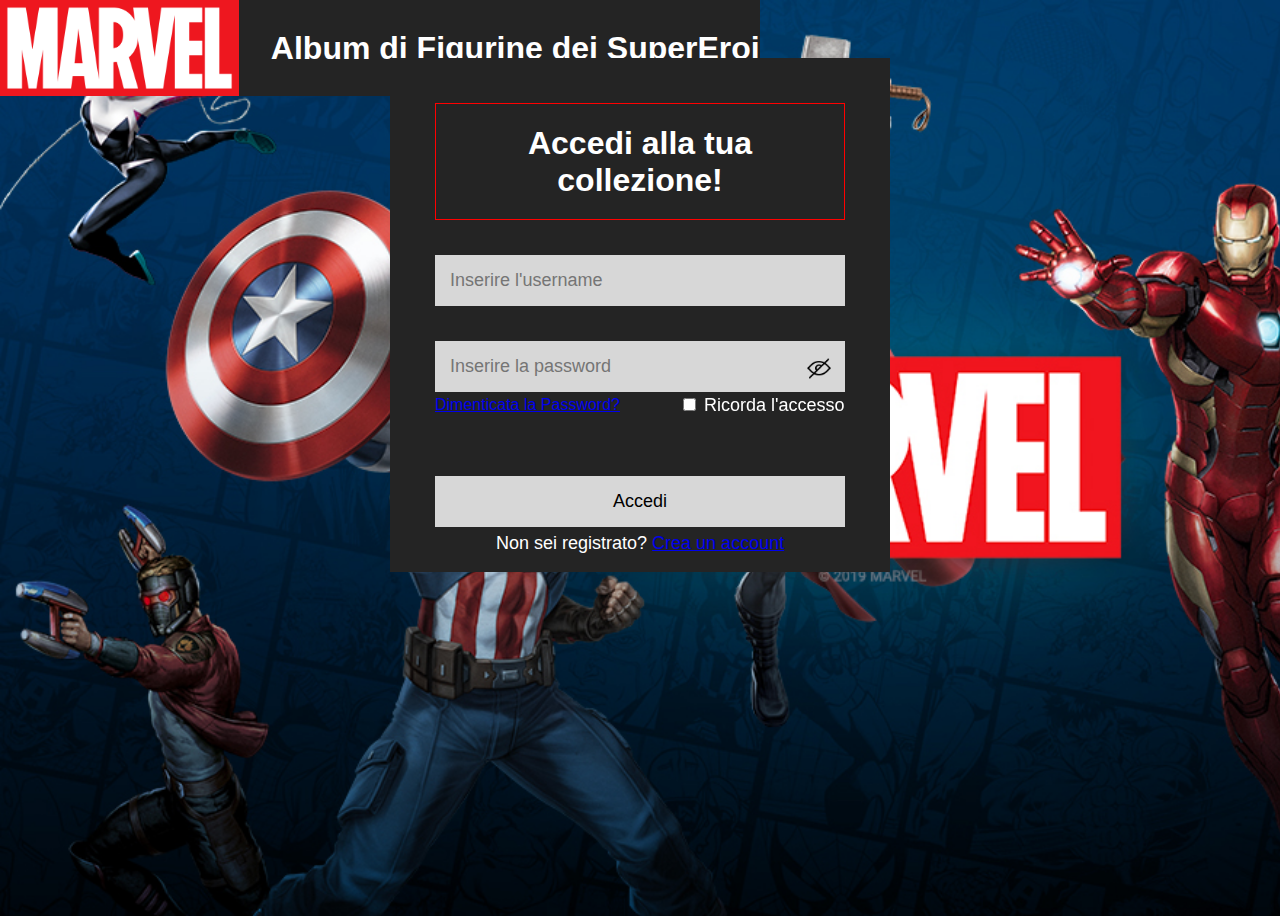
<file: html/login.html>
<!doctype html>
    <html lang="en">
	    <head>
		    <meta charset="utf-8">
		    <meta name="viewport" content="width=device-width, initial-scale=1">
		    <title>Apri l'Album!</title>
		    <link rel="stylesheet" href="../css/login.css">
		    <script src="../js/login.js"></script>
	    </head>

        <body>
			<header id = "header">
				<img src="../img/Marvel_Logo.png" alt= "Logo Marvel" id = "logo"></img>
					<div id = "title"> Album di Figurine dei SuperEroi</div>
			</header>
			
			<!-- Creo un div dove inserire le due form -->
			<div id="contenitoreLogin">

				<!--Creo la form di login-->
				<form id= "login" method="post" action="index.html" onsubmit="return verifica()">
					<h1 id ="titoloLogin"> Accedi alla tua collezione! </h1>
					<input id="username" type="text" placeholder="Inserire l'username" required/>
					<input id="password" type="password" placeholder="Inserire la password" required/>
					<a href="#" id="passDimenticata">Dimenticata la Password?</a>
						<img id="passEye" src="../img/passEye.png" onclick="mostraPW()"></img>
					<div id="rememberMe"><input type="checkbox" > Ricorda l'accesso </input></div>
					<button type="submit">Accedi</button>
					<p class="messaggio">Non sei registrato? <a href="#" onclick="registrati()">Crea un account</a></p>
    			</form>

				<!--Creo la form di registrazione-->
				<form id= "registrati" method="post" action="index.html" onsubmit=" return registra()">
					<h1 id ="titoloLogin"> Crea una tua collezione! </h1>
					<input id="mailRegis" type="email" placeholder="Inserire una e-mail valida" required/>
					<input id="usernameRegis" type="text" placeholder="Inserire l'username" required/>
					<input id="passwordRegis" type="password" placeholder="Inserire la password" required/>
					<input id="passwordRipetuto" type="password" placeholder="Inserire nuovamente la password" required/>
					<input id="eroePreferito" type="text" placeholder="Indica il tuo Eroe preferito" required/>
					<img id="passEyeRegis" src="../img/passEye.png" onclick="mostraPWReg()"></img>
					<button type="submit">Registrati!</button>
					<p class="messaggio">Sei già registrato? <a href="#" onclick="passaLogin()">Effettua l'accesso!</a></p>
				</form>

			</div>
        </body>
    </html>
</file>
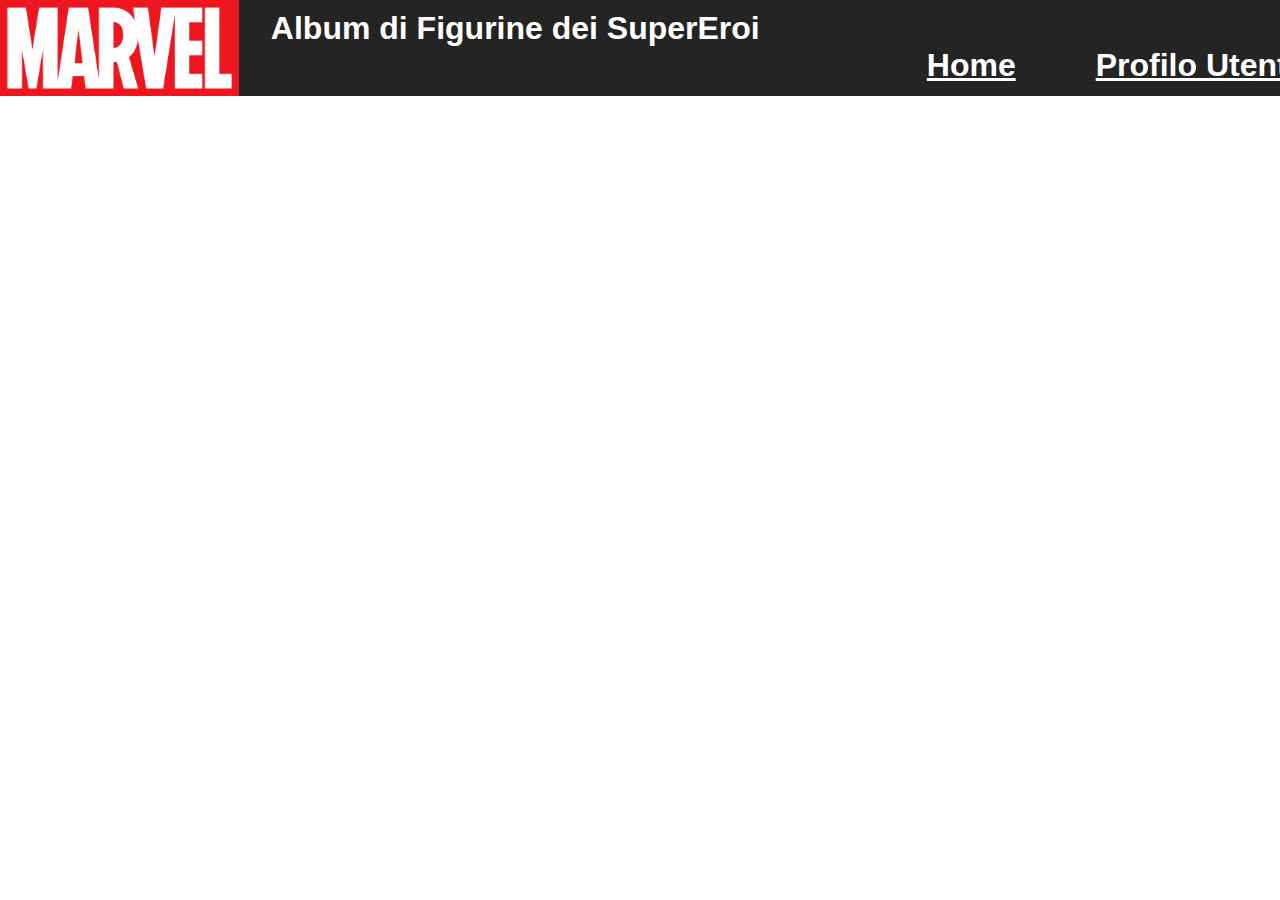
<file: html/navbar.html>
<!doctype html>
<html lang="en">
	<head>
		<meta charset="utf-8">
		<meta name="viewport" content="width=device-width, initial-scale=1">
		<title>Bootstrap demo</title>
		<link rel="stylesheet" href="../css/navbar.css">
	</head>

    <body>
        <header id = "header">
            <img src="../img/Marvel_Logo.png" alt= "Logo Marvel" id = "logo"></img>
                <div id = "title"> Album di Figurine dei SuperEroi
                    <div class="menu_header">
                        <a href="#">Home</a>
                        <a href="#">Profilo Utente</a>
                        <a href="#">Negozio</a>
                        <p type="text" id="crediti" readonly>100000
                            <img src="../img/Currency.png" alt = "Currency" id = "currency"></img>
                        </p>
                    </div>
                </div>
        </header> 
    </body>
</file>
<file: css/login.css>
*{
    box-sizing: border-box;
    font-family: 'roboto', sans-serif;
}

#header{
    display: flex;
    background: #242424;
    height: 6em;
    position: fixed;
    top:0;
    left: 0;
    flex-basis: 100%;
}

#logo{
    left:1em;
    top: 1em;
}

#title{
    margin-top:auto;
    margin-bottom: auto;
    margin-left: 1em;
    font-size:xx-large;
    font-weight: bold;
    color:white;
}

body {
    background-image: url("../img/marvelSite1200x630.jpg");
    background-size:cover;
    position: relative;
    min-height: 100vh;
    overflow: hidden;
    color:white;
}

#contenitoreLogin {
    background-color: #242424;
    position: absolute;
    width: 500px;
    height: fit-content;
    top:50%;
    left: 50%;
    margin-top: -400px;
    margin-left: -250px;
}

form {
    padding: 45px;
}

#titoloLogin {
    background-color: #242424;
    margin: 0;
    padding: 5%;
    border: 1px solid red;
    text-align: center;
}

#username {
    position: relative;
    background: rgb(215, 215, 215);
    width: 100%;
    border: 0;
    top: 15px;
    margin-top: 20px;
    margin-bottom: 20px;
    padding: 15px;
    font-size: 18px;
}

#password {
    position: relative;
    background: rgb(215, 215, 215);
    width: 100%;
    border: 0;
    top: 10px;
    margin-top: 20px;
    margin-bottom: 20px;
    padding: 15px;
    font-size: 18px;
}

#passEye {
    position: relative;
    width: 12%;
    left: 170px;
    top: -58px;
  }

#passDimenticata {
    position:relative;
    bottom: 41px;
}

.messaggio {
    position:absolute;
    font-size: 18px;
    bottom:0;
    left:106px;
}

#rememberMe {
    font-size: 18px;
    position: relative;
    bottom: 1px;
    margin-right: 4px;
    vertical-align: middle;
    bottom: 60px;
    left: 244px;
}

button {
    position: relative;
    display: block;
    width: 100%;
    font-size: 18px;
    background: rgb(215, 215, 215);
    padding: 15px;
    margin-bottom: 0px;
    border: none;
    cursor: pointer;
}

button:hover {
    opacity: 0.7;
}

#registrati {
    display: none;
}

#mailRegis {
    position: relative;
    background: rgb(215, 215, 215);
    width: 100%;
    border: 0;
    top: 15px;
    margin-top: 20px;
    margin-bottom: 20px;
    padding: 15px;
    font-size: 18px;
}

#usernameRegis {
    position: relative;
    background: rgb(215, 215, 215);
    width: 100%;
    border: 0;
    top: 15px;
    margin-top: 20px;
    margin-bottom: 20px;
    padding: 15px;
    font-size: 18px;
}


#passwordRegis {
    position: relative;
    background: rgb(215, 215, 215);
    width: 100%;
    border: 0;
    top: 15px;
    margin-top: 20px;
    margin-bottom: 20px;
    padding: 15px;
    font-size: 18px;
}

#passEyeRegis {
    position: relative;
    width: 12%;
    top: -235px;
    left: 357px;
}

#passwordRipetuto {
    position: relative;
    background: rgb(215, 215, 215);
    width: 100%;
    border: 0;
    top: 15px;
    margin-top: 20px;
    margin-bottom: 20px;
    padding: 15px;
    font-size: 18px;
}

#eroePreferito {
    position: relative;
    background: rgb(215, 215, 215);
    width: 100%;
    border: 0;
    top: 15px;
    margin-top: 20px;
    margin-bottom: 20px;
    padding: 15px;
    font-size: 18px;
}
</file>
<file: css/navbar.css>
*{
    margin: 0;  
    box-sizing: border-box;
    font-family: 'roboto', sans-serif;
}

#header{
    display: flex;
    background: #242424;
    height: 6em;
}

#logo{
    left:1em;
    top: 1em;
}

#title{
    margin-top:auto;
    margin-bottom: auto;
    margin-left: 1em;
    font-size:xx-large;
    font-weight: bold;
    color:white;
}

.menu_header{
    position:relative;
    display: inline-flex;
    font-size:xx-large;
    font-weight: bold;
    left: 65%;
}

.menu_header a{
    flex-grow: 1;
    margin-right: 2.5em;
    color:white;
}

.menu_header a:hover{
    background-color: #ddd;
    color: black;
}

#crediti{
    border-radius: 20px;
    border: 1px solid rgb(255, 0, 0);
    width: 6em;
    height: 1.2em;
    overflow: visible;
    background-color: white;
    color: black;
    text-align: center;
}

#currency{
    width: 0.7em;
    align-items: end;
}
</file>
